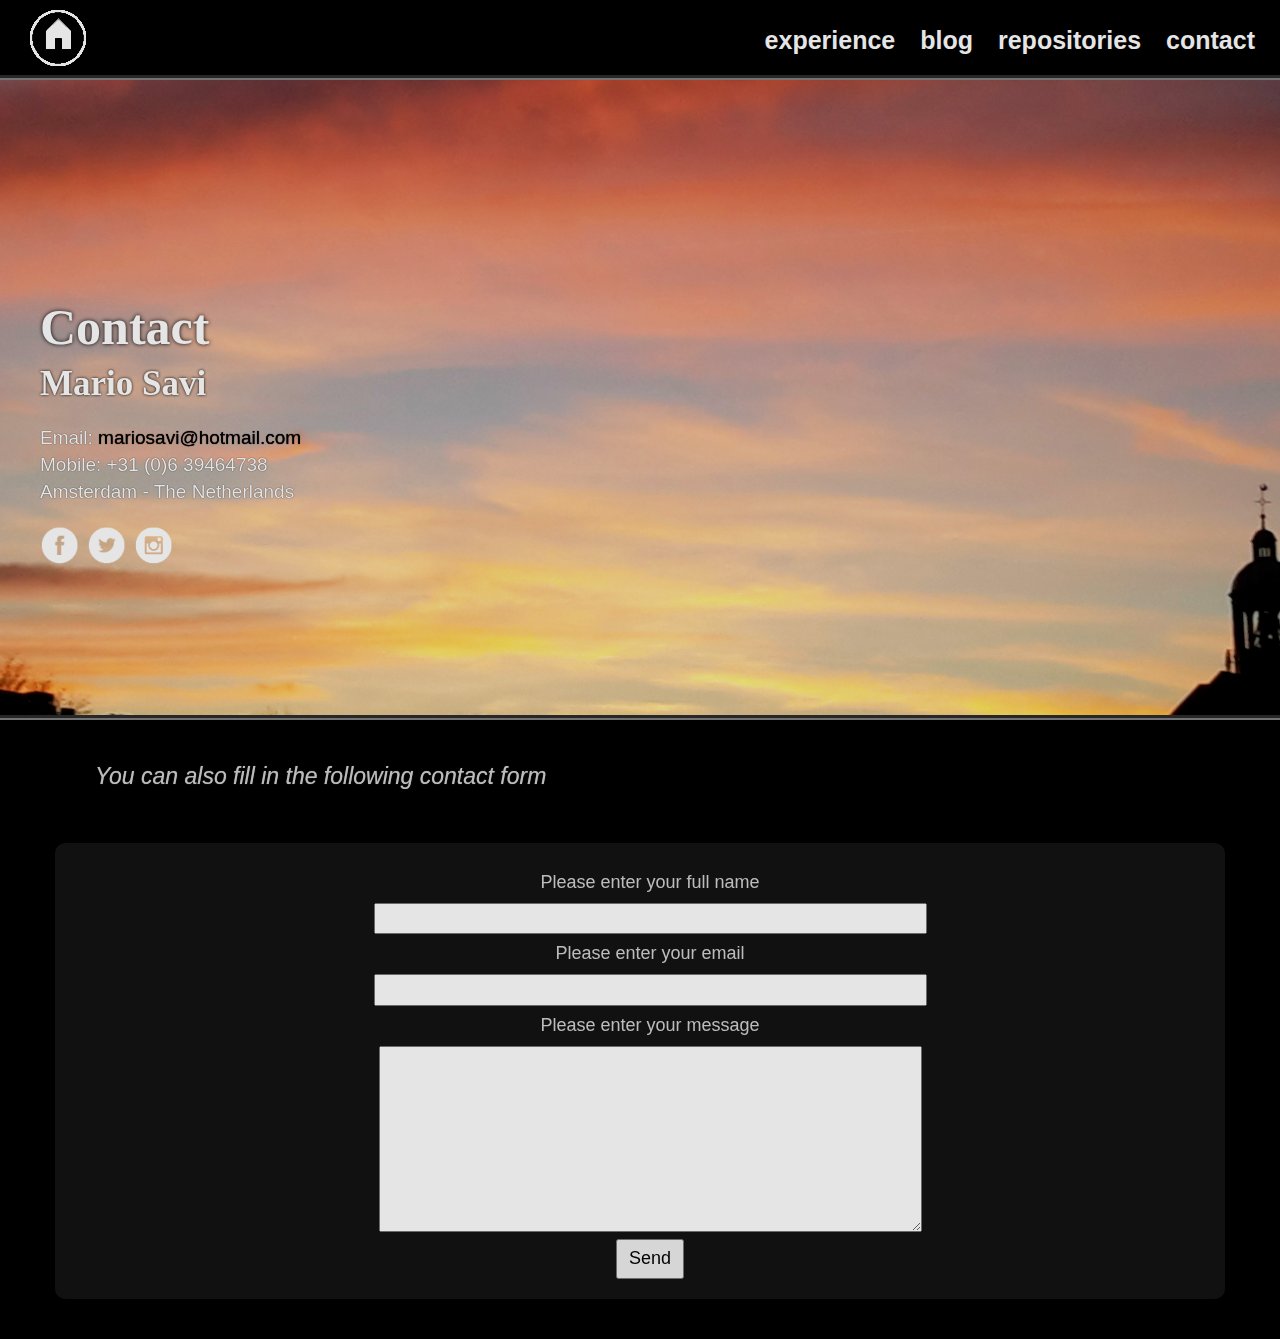
<file: contact.html>
<!DOCTYPE html>

<html>

<head>

	<title>Contact | Mario Savi</title>

	<link rel="stylesheet" href="https://maxcdn.bootstrapcdn.com/bootstrap/3.3.7/css/bootstrap.min.css" integrity="sha384-BVYiiSIFeK1dGmJRAkycuHAHRg32OmUcww7on3RYdg4Va+PmSTsz/K68vbdEjh4u" crossorigin="anonymous">
	<script src="https://code.jquery.com/jquery-3.1.1.js" integrity="sha256-16cdPddA6VdVInumRGo6IbivbERE8p7CQR3HzTBuELA=" crossorigin="anonymous"></script>	
	<script rel="stylesheet" src="https://maxcdn.bootstrapcdn.com/bootstrap/3.3.7/js/bootstrap.min.js"></script>

	<script type="text/javascript" src="script/cookies.min.js"></script>
	<script type="text/javascript" src="script/contactForm.js"></script>

	<link rel="stylesheet" type="text/css" href="css/main.css">
	<link rel="stylesheet" type="text/css" href="css/contact.css">

</head>


<body>

<!-- NAVIGATION BAR -->

	<nav class="navbar navbar-inverse navbar-fixed-top">
		<div class="container-fluid">					
			<div class="navbar-header">
				<a class="navbar-brand" href="index.html">
	            	<img src="images/icon_home.png">
	           	</a>
				<a class="navbar-toggle" data-toggle="collapse" data-target="#menu">
					<img src="images/icon_hamb-menu.png">
				</a>
			</div>			    
			<div class="collapse navbar-collapse" id="menu">
			    <ul class="nav navbar-nav navbar-right">
				    <li><a href="experience.html"> experience </a></li>
				    <li><a href="blog.html"> blog </a></li>
				    <li><a href="repos.html"> repositories </a></li>
				    <li><a href="contact.html"> contact </a></li>
				</ul>
			</div>
		</div>
	</nav>

<!-- GENERAL CONTENT -->

	<div class="container-fluid">

			<!-- PAGE TITLE & NAME -->			

				<div class="row" id="header">
					<h1 class="title">Contact</h1>
					<h2 class="title2">Mario Savi</h2>

			<!-- CONTACT INFO & SOCIAL LINKING -->			

					<div class="contact">
		         		<p>Email: <a href="mailto:mariosavi@hotmail.com">mariosavi@hotmail.com</a>
		         		<br>
		          		Mobile: +31 (0)6 39464738
		          		<br>
						Amsterdam - The Netherlands</p>
	        		</div>

	        		<div class="social">
					    <a href="https://www.facebook.com/MarioLSavi" target="_blank">
					        <img src="images/icon_facebook.png" alt="image" width="40">
					   	</a>
					    <a href="https://twitter.com/mariosavi77" target="_blank">
					       	<img src="images/icon_twitter.png" alt="image" width="40">
					    </a>
					    <a href="https://www.instagram.com/mario.imago/" target="_blank">
					        <img src="images/icon_instagram.png" alt="image" width="40">
					    </a>
					</div>

				</div>


			<!-- INTRO  -->

			<div class="row" id="intro">
				<div>
					<p>You can also fill in the following contact form</p>
				</div>
			</div>


			<!-- CONTACT FORM -->		

			<div class="container" id="contactForm">
				<form id="form">
					<div class="row">
						<h4>Please enter your full name</h4>
						<input id="fullName" class="input" name="fullName" type="text" value="" style:"width:auto" size="50"/>
					</div>
					<div class="row">
						<h4>Please enter your email</h4>
						<input id="email" class="input" name="email" type="text" value="" size="50"/>
					</div>
					<div class="row">
						<h4>Please enter your message</h4>
						<textarea id="message" class="input" name="message" rows="7" cols="50"></textarea>
					</div>
					<input id="submit_button" type="submit" value=" Send " onclick="checkEmail()"/>
				</form>
			</div>
	</div>

</body>

</html>
</file>
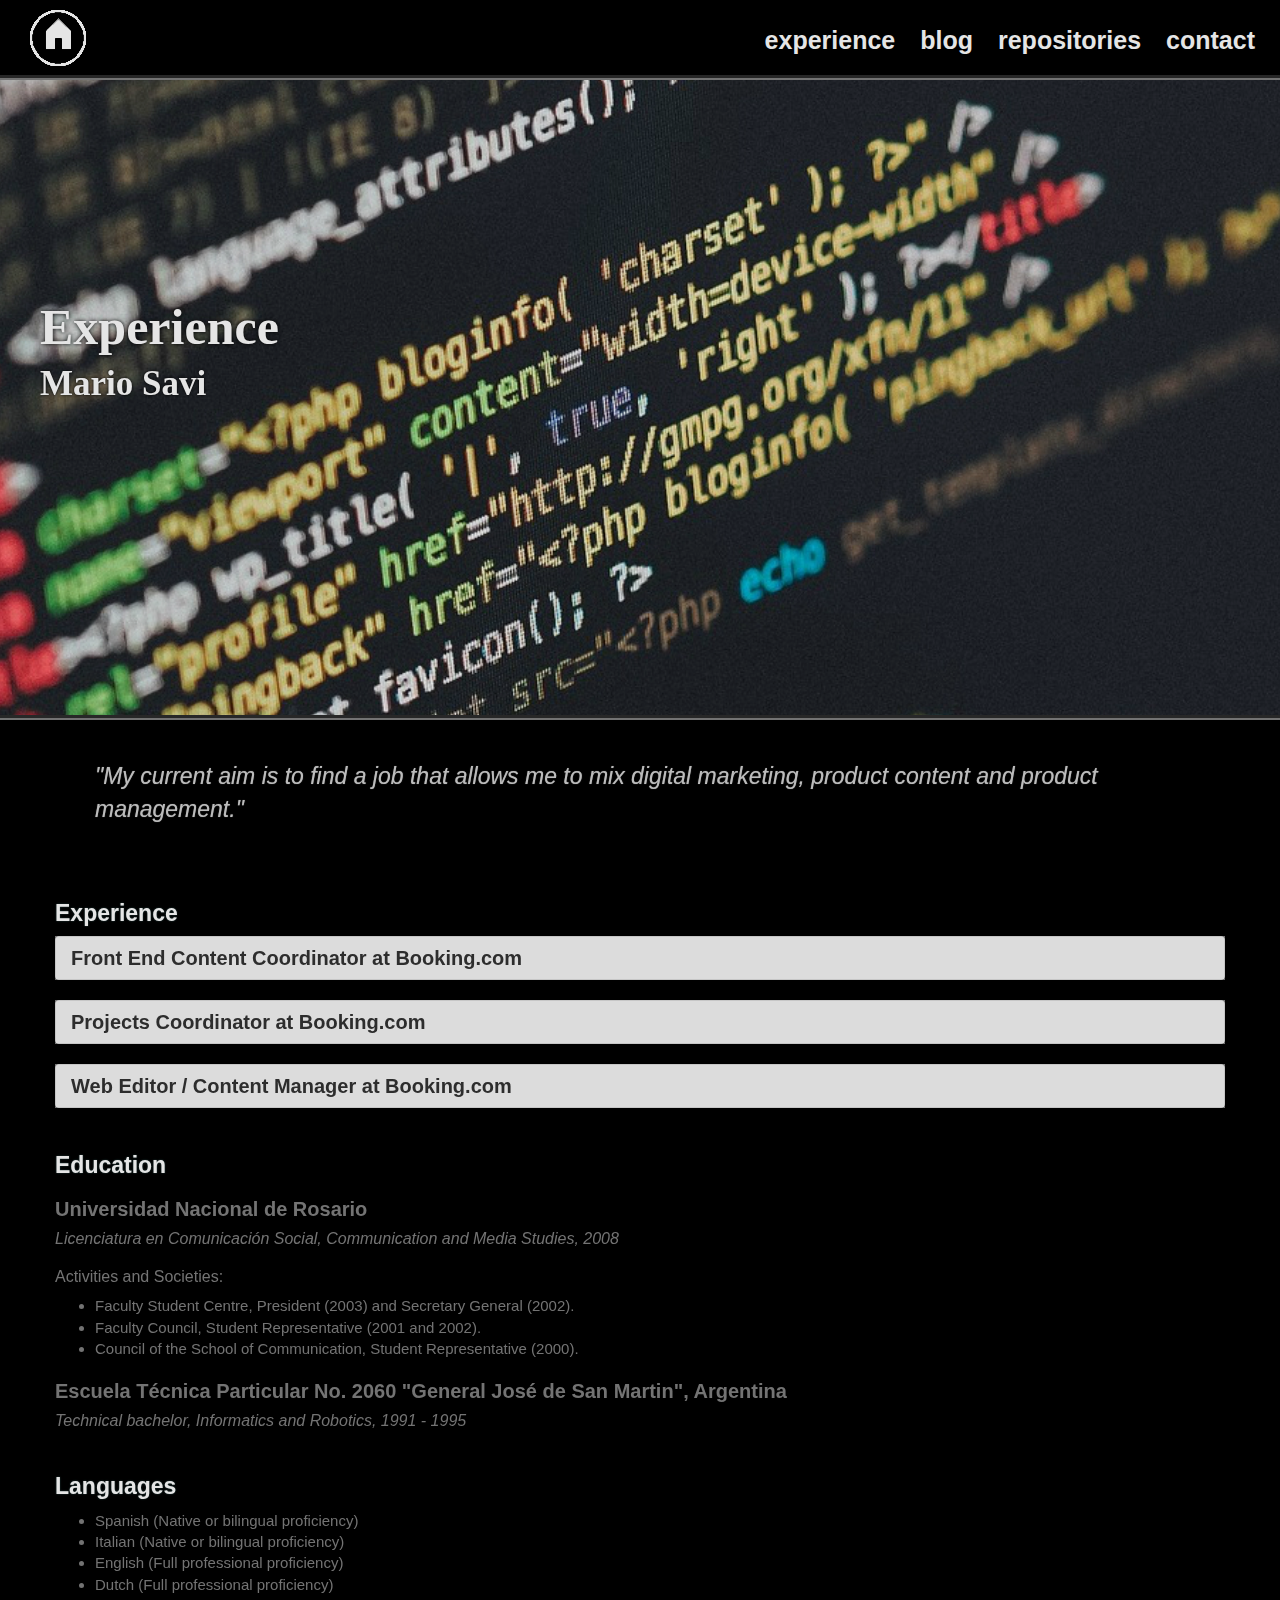
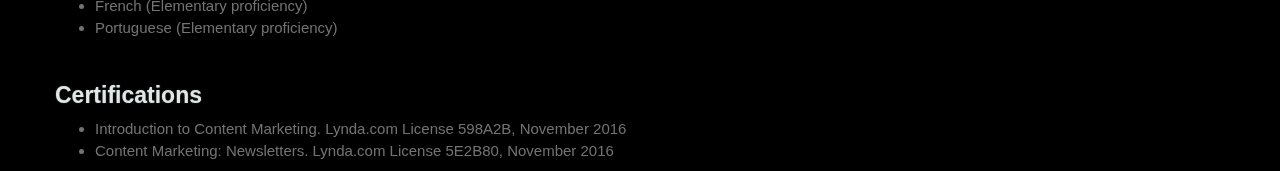
<file: experience.html>
<!DOCTYPE html>

<html>

<head>

	<title>Experience | Mario Savi</title>

	<link rel="stylesheet" href="https://maxcdn.bootstrapcdn.com/bootstrap/3.3.7/css/bootstrap.min.css" integrity="sha384-BVYiiSIFeK1dGmJRAkycuHAHRg32OmUcww7on3RYdg4Va+PmSTsz/K68vbdEjh4u" crossorigin="anonymous">
	<script src="https://code.jquery.com/jquery-3.1.1.js" integrity="sha256-16cdPddA6VdVInumRGo6IbivbERE8p7CQR3HzTBuELA=" crossorigin="anonymous"></script>	
	<script rel="stylesheet" src="https://maxcdn.bootstrapcdn.com/bootstrap/3.3.7/js/bootstrap.min.js"></script>

	<script type="text/javascript" src="script/cookies.min.js"></script>

	<link rel="stylesheet" type="text/css" href="css/main.css">
	<link rel="stylesheet" type="text/css" href="css/experience.css">

</head>


<body>

<!-- NAVIGATION BAR -->

	<nav class="navbar navbar-inverse navbar-fixed-top">
		<div class="container-fluid">					
			<div class="navbar-header">
				<a class="navbar-brand" href="index.html">
	            	<img src="images/icon_home.png">
	           	</a>
				<a class="navbar-toggle" data-toggle="collapse" data-target="#menu">
					<img src="images/icon_hamb-menu.png">
				</a>
			</div>			    
			<div class="collapse navbar-collapse" id="menu">
			    <ul class="nav navbar-nav navbar-right">
				    <li><a href="experience.html"> experience </a></li>
				    <li><a href="blog.html"> blog </a></li>
				    <li><a href="repos.html"> repositories </a></li>
				    <li><a href="contact.html"> contact </a></li>
				</ul>
			</div>
		</div>
	</nav>

<!-- GENERAL CONTENT -->

	<div class="container-fluid">

			<!-- PAGE TITLE & NAME-->			

			<div class="row" id="header">
				<div>
					<h1 class="title">Experience</h1>
					<h2 class="title2">Mario Savi</h2>
				</div>
			</div>


			<!-- PERSONAL INTRO  -->

			<div class="row" id="intro">
				<div>
					<p>"My current aim is to find a job that allows me to mix digital marketing, product content and product management."</p>
				</div>
			</div>


			<!-- EXPERIENCE + SKILLS + MISCELANEOUS -->

			<div class="row" id="text">

				<div class="col-md-12">

					<h2>Experience</h2>

					<div class="experience">

							<div class="panel-group" id="accordion">
								<div class="panel panel-default">
								    <div class="panel-heading">
								    	<h3 class="panel-title">
								    		<a data-toggle="collapse" data-parent="#accordion" href="#collapse1">Front End Content Coordinator at Booking.com</a></h3>
								    </div>
      								<div id="collapse1" class="panel-collapse collapse">
      									<div class="panel-body">
											<h4>August 2015 - January 2017 (1 year 6 months)</h4>
											<p>Tasks included:</p>
											<ul>
												<li>Proposing improvements and optimisation to be A/B tested.</li>
												<li>Proposing minimum viable features.</li>
												<li>Providing data and analysis from different sources (using SQL and Hive, Google Analytics, etc.).</li>
												<li>Propose and analyse KPIs and results of tests (ROI, reach, clicks, conversion, revenue, etc.).</li>
												<li>Managing and troubleshooting content-related issues using an array of internal and external tools.</li>
												<li>Coordinating the production of content for tests and ways of scaling up if success was proven.</li>
												<li>Liaising with different internal and external stakeholders worldwide.</li>
												<li>Project management and backlog management.</li>
												<li>Collaborating in the design of online surveys.</li>
												<li>Moderating users during live usability research.</li>
											</ul>
										</div>
									</div>
								</div>
							</div>

							<div class="panel-group" id="accordion">
								<div class="panel panel-default">
								    <div class="panel-heading">
								    	<h3 class="panel-title">
								    		<a data-toggle="collapse" data-parent="#accordion" href="#collapse2">Projects Coordinator at Booking.com</a></h3>
								    </div>
								 	<div id="collapse2" class="panel-collapse collapse">
      									<div class="panel-body">
											<h4>December 2013 - July 2015 (1 year 8 months)</h4>
											<p>The Content Projects Coordinator was both a manager and a producer/curator, managing projects in close contact with IT teams, Product Owners, Business Analysts, Support teams, and other global and local teams, in order to satisfy the Content needs of new products and A/B tests.</p>
											<p>Some of the main projects coordinated included:</p>
											<ul>
												<li>Collection of content through local offices worldwide for travel guides.</li>
												<li>Establishing processes and deadlines together with different stakeholders.</li>
												<li>Managing content tables, upload through .csv files, etc.</li>
												<li>Liaising with copywriters, translators and other content producers.</li>
											</ul>
										</div>
									</div>
								</div>
							</div>
							<div class="panel-group" id="accordion">
								<div class="panel panel-default">
								    <div class="panel-heading">
								    	<h3 class="panel-title">
								    		<a data-toggle="collapse" data-parent="#accordion" href="#collapse3">Web Editor / Content Manager at Booking.com</a></h3>
								    </div>
								    <div id="collapse3" class="panel-collapse collapse">
      									<div class="panel-body">
											<h4>June 2011 - December 2013 (2 years 7 months)</h4>
											<p>During my first years at booking I passed by a couple of positions involving:</p>
											<ul>
												<li>Moderation of User Generated Content.</li>
												<li>Copywriting and SEO copywriting.</li>
												<li>Content management (copy, photo, translations, geo-location).</li>
												<li>Creation of posts for different social media platforms.</li>
												<li>Photo sourcing and management.</li>
												<li>Optimisation of product-level content.</li>
											</ul>
										</div>
									</div>
								</div>
							</div>

					</div>


					<div class="education">
						<h2>Education</h2>
						
							<h3>Universidad Nacional de Rosario</h3>
								<h4 id="educ">Licenciatura en Comunicación Social, Communication and Media Studies, 2008</h4>

							<h3 id="societies">Activities and Societies:</h3>
									<ul>
										<li>Faculty Student Centre, President (2003) and Secretary General (2002).</li>
										<li>Faculty Council, Student Representative (2001 and 2002).</li>
										<li>Council of the School of Communication, Student Representative (2000).</li>
									</ul>

							<h3>Escuela Técnica Particular No. 2060 "General José de San Martin", Argentina</h3>
								<h4 id="educ">Technical bachelor, Informatics and Robotics, 1991 - 1995</h4>
					</div>


					<div class="languages">
						<h2>Languages</h2>
								<ul>
									<li>Spanish (Native or bilingual proficiency)</li>
									<li>Italian (Native or bilingual proficiency)</li>
									<li>English (Full professional proficiency)</li>
									<li>Dutch (Full professional proficiency)</li>
									<li>French (Elementary proficiency)</li>
									<li>Portuguese (Elementary proficiency)</li>
								</ul>
					</div>


					<div class="certifications">
						<h2>Certifications</h2>
								<ul>
									<li>Introduction to Content Marketing. Lynda.com License 598A2B, November 2016</li>
									<li>Content Marketing: Newsletters. Lynda.com License 5E2B80, November 2016</li>
								</ul>
					</div>


				</div>

			</div>

	</div>

</body>

</html>
</file>
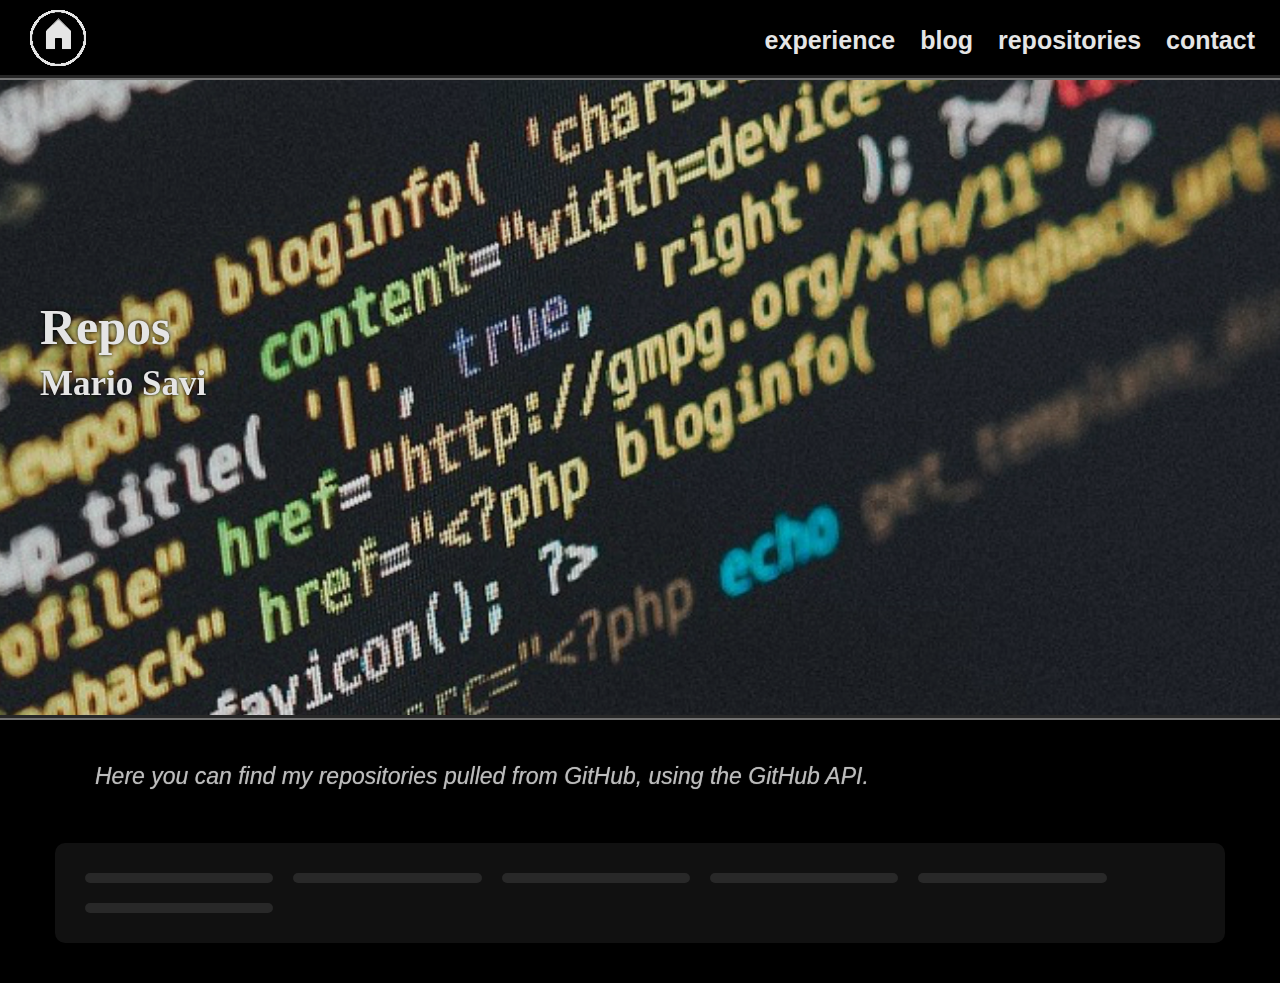
<file: repos.html>
<!DOCTYPE html>

<html>

<head>

	<title>Repos | Mario Savi</title>

	<link rel="stylesheet" href="https://maxcdn.bootstrapcdn.com/bootstrap/3.3.7/css/bootstrap.min.css" integrity="sha384-BVYiiSIFeK1dGmJRAkycuHAHRg32OmUcww7on3RYdg4Va+PmSTsz/K68vbdEjh4u" crossorigin="anonymous">
	<script src="https://code.jquery.com/jquery-3.1.1.js" integrity="sha256-16cdPddA6VdVInumRGo6IbivbERE8p7CQR3HzTBuELA=" crossorigin="anonymous"></script>	
	<script rel="stylesheet" src="https://maxcdn.bootstrapcdn.com/bootstrap/3.3.7/js/bootstrap.min.js"></script>
	<script src="https://ajax.googleapis.com/ajax/libs/jquery/3.2.1/jquery.min.js"></script>

	<script type="text/javascript" src="script/cookies.min.js"></script>
	<script type="text/javascript" src="script/reposGet.js"></script>

	<link rel="stylesheet" type="text/css" href="css/main.css">
	<link rel="stylesheet" type="text/css" href="css/repos.css">


</head>


<body>

<!-- NAVIGATION BAR -->

	<nav class="navbar navbar-inverse navbar-fixed-top">
		<div class="container-fluid">					
			<div class="navbar-header">
				<a class="navbar-brand" href="index.html">
	            	<img src="images/icon_home.png">
	           	</a>
				<a class="navbar-toggle" data-toggle="collapse" data-target="#menu">
					<img src="images/icon_hamb-menu.png">
				</a>
			</div>			    
			<div class="collapse navbar-collapse" id="menu">
			    <ul class="nav navbar-nav navbar-right">
				    <li><a href="experience.html"> experience </a></li>
				    <li><a href="blog.html"> blog </a></li>
				    <li><a href="repos.html"> repositories </a></li>
				    <li><a href="contact.html"> contact </a></li>
				</ul>
			</div>
		</div>
	</nav>

<!-- CONTENT GitHub API / REPOS -->

	<div class="container-fluid">

			<!-- PAGE TITLE & NAME-->			

			<div class="row" id="header">
				<div>
					<h1 class="title">Repos</h1>
					<h2 class="title2">Mario Savi</h2>
				</div>
			</div>


			<!-- REPOS INTRO  -->
					
			<div class="row" id="intro">
				<p>Here you can find my repositories pulled from GitHub, using the GitHub API.</p>
			</div>


			<!-- INDIVIDUAL REPOS  -->

			<div class="row" id="reposs">
					
					<div class="col-md-2" id="repo0">
							<h4 id="name0"></h4>
							<p id="descrip0"></p>
					</div>

					<div class="col-md-2" id="repo1">
							<h4 id="name1"></h4>
							<p id="descrip1"></p>
					</div>

					<div class="col-md-2" id="repo2">
							<h4 id="name2"></h4>
							<p id="descrip2"></p>
					</div>

					<div class="col-md-2" id="repo3">
							<h4 id="name3"></h4>
							<p id="descrip3"></p>
					</div>

					<div class="col-md-2" id="repo4">
							<h4 id="name4"></h4>
							<p id="descrip4"></p>
					</div>

					<div class="col-md-2" id="repo5">
							<h4 id="name5"></h4>
							<p id="descrip5"></p>
					</div>

			</div>


	</div>

</body>

</html>
</file>
<file: css/main.css>
/*--------MAIN CSS FILE MANAGING GENERAL STYLE + IMAGE BLOCK + NAVIGATION + RESPONSIVENESS--*/


/*--------GENERAL STYLE--*/

body {
	font-family: "Trebuchet MS", Sans-serif;
	color: #d2d2d2;
	height: 100%;
	width: 100%;
	font-size: 25px;
	background-color: black;
	opacity: 0.9;
	margin: 0px;
	padding: 0px;
	border: none;
}


/*--------NAVIGATION BAR--*/

.navbar-inverse {
    background-color: black;
    position: fixed;
    border-bottom-width: 5px;
    border-bottom-color: grey;
    border-bottom-style: groove;
    width: 100%;
    height: 80px;
}

.navbar-brand {
	left: 0;
	margin-top: 5px;
	padding-top: 0px;
	margin-left: 50px;
	padding-left: 40px;
	margin-bottom: 0px;
	position: fixed;
}

.navbar-nav {
    margin-top: 15px;
    margin-right: 0px;
    margin-left: 0px;
    padding: 0px;
}

#menu a {
	font-size: 2.5rem;
	font-weight: bold;
	padding-right: 10px;
	color: white;
	text-decoration: none;
}

#menu a:hover {
	color: grey;
}

#navbar-toggle {
	right: 0;
	margin-top: 5px;
	padding-top: 0px;
	margin-right: 20px;
	padding-right: 20px;
	margin-bottom: 0px;
	position: fixed;
    border: none;
    background-color: black;
}


/*--------PERSONAL INTRO--*/

#intro {
	display: block;
	margin: 40px 80px 20px 80px;
	font-size: 2.3rem;
	font-style: italic;
	text-shadow: 0px 0px 1px grey;
}


/*--------RESPONSIVENESS--*/

@media screen and (min-width: 768px) {
}

@media screen and (min-width: 481px) and (max-width: 767px) {
	.navbar-brand {
		left: 0;
		margin-left: 25px;
		padding-left: 0px;
	}

	.navbar-toggle {
		display: block;
		background-color: black;
		right: 0;
		margin-right: 20px;
		margin-top: 4px;
		padding-top: 10px;
		border: none;
	}

	.navbar-collapse ul {
		background-color: black;
		border: none;
	}

	.navbar-inverse .navbar-collapse, .navbar-inverse .navbar-form {
    	border: hidden;
   	}

   	#menu a {
	   	font-weight: normal;
	   	font-size: 2rem;
	}
}

@media screen and (max-width: 480px) {
	.navbar-brand {
		left: 0;
		margin-left: 25px;
		padding-left: 0px;
	}

	.navbar-toggle {
		display: block;
		background-color: black;
		right: 0;
		margin-right: 20px;
		margin-top: 5px;
		padding-top: 10x;
		border: none;
	}

	.navbar-collapse ul {
		background-color: black;
		border: none;
	}
	
	.navbar-inverse .navbar-collapse, .navbar-inverse .navbar-form {
    	border: hidden;
    }

    #menu a {
	   	font-weight: normal;
	   	font-size: 1.5rem;
	}

}
</file>
<file: css/contact.css>
/*--------CSS FOR CONTACT PAGE--*/


/*--------IMAGE BLOCK--*/

#header {
	padding-top: 300px;
	height: 80vh;
	width: auto;
	top: 0;
	background-image: url("../images/contact_3x1.jpg");
	background-size: cover;
	background-repeat: no-repeat;
	background-position: center center;
	background-attachment: fixed;
    border-bottom-width: 5px;
    border-bottom-color: grey;
    border-bottom-style: groove;
}


/*--------PAGE TITLE--*/

.title {
	margin: 0px;
	font-family: "Myriad Pro", serif;
	opacity: 1;
	z-index: 1;
	color: white;
	display: block;
	padding-left: 40px;
	text-align: left;
	font-size: 5rem;
	font-weight: bold;
	text-shadow: 0px 0px 4px black;
}

.title2 {
	margin: 0px;
	font-family: "Myriad Pro", serif;
	opacity: 1;
	z-index: 1;
	color: white;
	display: block;
	padding-top: 10px;
	padding-left: 40px;
	text-align: left;
	font-size: 3.5rem;
	font-weight: bold;
	text-shadow: 0px 0px 3px black;
}

.contact {
	display: block;
	color: white;
	text-shadow: 0px 0px 1px black;
	margin: 20px 40px;
	font-size: 1.9rem;
}

.contact a {
	color: black;
	text-decoration: none;

}

.contact a:hover {
	color: white;
	text-shadow: 0px 0px 1px black;
}

.social {
	margin-left: 40px;
}

.social a {
	text-decoration: none;
}

/*--------Div wrapper Contact Form--*/
#contactForm {
	width: auto;
	text-align: center;
	font-size: 1.8rem;
	display: block;
	background-color: #131313;
	margin: 40px;
	padding: 20px;
	border-radius: 10px;
}

#form {
	padding-left: 20px;
}

#submit_button {
	height: 40px;
	font-size: 1.8rem;
	color: black;
}
</file>
<file: css/experience.css>
/*--------CSS FOR EXPERIENCE PAGE--*/


/*--------IMAGE BLOCK--*/

#header {
	padding-top: 300px;
	height: 80vh;
	width: auto;
	top: 0;
	background-image: url("../images/experience_3x2.jpg");
	background-size: cover;
	background-repeat: no-repeat;
	background-position: center center;
	background-attachment: fixed;
    border-bottom-width: 5px;
    border-bottom-color: grey;
    border-bottom-style: groove;
}


/*--------PAGE TITLE--*/

.title {
	margin: 0px;
	font-family: "Myriad Pro", serif;
	opacity: 1;
	z-index: 1;
	color: white;
	display: block;
	padding-left: 40px;
	text-align: left;
	font-size: 5rem;
	font-weight: bold;
	text-shadow: 0px 0px 4px black;
}

.title2 {
	margin: 0px;
	font-family: "Myriad Pro", serif;
	opacity: 1;
	z-index: 1;
	color: white;
	display: block;
	padding-top: 10px;
	padding-left: 40px;
	text-align: left;
	font-size: 3.5rem;
	font-weight: bold;
	text-shadow: 0px 0px 3px black;
}



/*--------LONG CV--*/

/*--------Default values text--*/
#text {
		padding-right: 40px;
		padding-left: 40px;
		background-color: black;
		color: grey;
		text-decoration: none;
}


/*--------Default values h's--*/
#text h2 {
	font-size: 2.3rem;
	font-weight: bold;
	padding-top: 25px;
	color: white;
	text-shadow: 0px 0px 2px DarkSlateGrey;
	opacity: 1;
}

#text h3 {
	font-size: 2rem;
	font-weight: bold;
	padding-top: 0px;
}

#text h4 {
	font-size: 1.7rem;
	font-weight: normal;
	font-style: italic;
}

#text h5 {
	font-size: 1.7rem;
	font-weight: normal;
	font-style: italic;
}

#text p {
	font-size: 1.6rem;
	font-weight: normal;
}

#text li {
	font-size: 1.5rem;
	font-weight: normal;
}


/*--------Specific values Education--*/
.education #societies {
	font-size: 1.6rem;
	font-weight: normal;
	font-style: normal;
}

.education #educ {
	font-size: 1.6rem;
	font-weight: normal;
	font-style: italic;
}


/*--------DROPDOWN CONTENT BOXES--*/

#accordion {
	font-family: "Trebuchet MS", Sans-serif;
	color: black;
	border: black;
	background-color: grey;
}

#accordion a {
	text-decoration: none;
}

#accordion a:hover {
	text-decoration: none;
	color: black;
}
</file>
<file: css/repos.css>
/*--------CSS FILE FOR REPOS PAGE--*/


/*--------IMAGE BLOCK--*/

#header {
	padding-top: 300px;
	height: 80vh;
	width: auto;
	top: 0;
	background-image: url("../images/repos_3x1.jpg");
	background-size: cover;
	background-repeat: no-repeat;
	background-position: center center;
	background-attachment: fixed;
    border-bottom-width: 5px;
    border-bottom-color: grey;
    border-bottom-style: groove;
}


/*--------PAGE TITLE--*/

.title {
	margin: 0px;
	font-family: "Myriad Pro", serif;
	opacity: 1;
	z-index: 1;
	color: white;
	display: block;
	padding-left: 40px;
	text-align: left;
	font-size: 5rem;
	font-weight: bold;
	text-shadow: 0px 0px 4px black;
}

.title2 {
	margin: 0px;
	font-family: "Myriad Pro", serif;
	opacity: 1;
	z-index: 1;
	color: white;
	display: block;
	padding-top: 10px;
	padding-left: 40px;
	text-align: left;
	font-size: 3.5rem;
	font-weight: bold;
	text-shadow: 0px 0px 3px black;
}


/*--------STYLING REPOS--*/

/*--------Div wrapper repos--*/
#reposs {
	display: block;
	background-color: #131313;
	margin: 40px;
	padding: 20px;
	border-radius: 10px;
}


/*--------Divs for each repo--*/
#repo0 {
	display: block;
	background-color: #2d2d2d;
	margin: 10px;
	border-radius: 10px;
	border-width: 5px;
    border-color: grey;
}

#repo1 {
	display: block;
	background-color: #2d2d2d;
	margin: 10px;
	border-radius: 10px;
	border-width: 5px;
    border-color: grey;
}

#repo2 {
	display: block;
	background-color: #2d2d2d;
	margin: 10px;
	border-radius: 10px;
	border-width: 5px;
    border-color: grey;
}

#repo3 {
	display: block;
	background-color: #2d2d2d;
	margin: 10px;
	border-radius: 10px;
	border-width: 5px;
    border-color: grey;
}

#repo4 {
	display: block;
	background-color: #2d2d2d;
	margin: 10px;
	border-radius: 10px;
	border-width: 5px;
    border-color: grey;
}
 
#repo5 {
	display: block;
	background-color: #2d2d2d;
	margin: 10px;
	border-radius: 10px;
	border-width: 5px;
    border-color: grey;
}


/*--------Contant repos--*/
#reposs h4 {
	font-size: 2rem;
}

#reposs a {
	text-decoration: none;
	color: white;
}

#reposs a:hover {
	text-decoration: none;
	color: grey;
}

#reposs p {
	font-size: 1.5rem;
	font-weight: normal;
}
</file>
